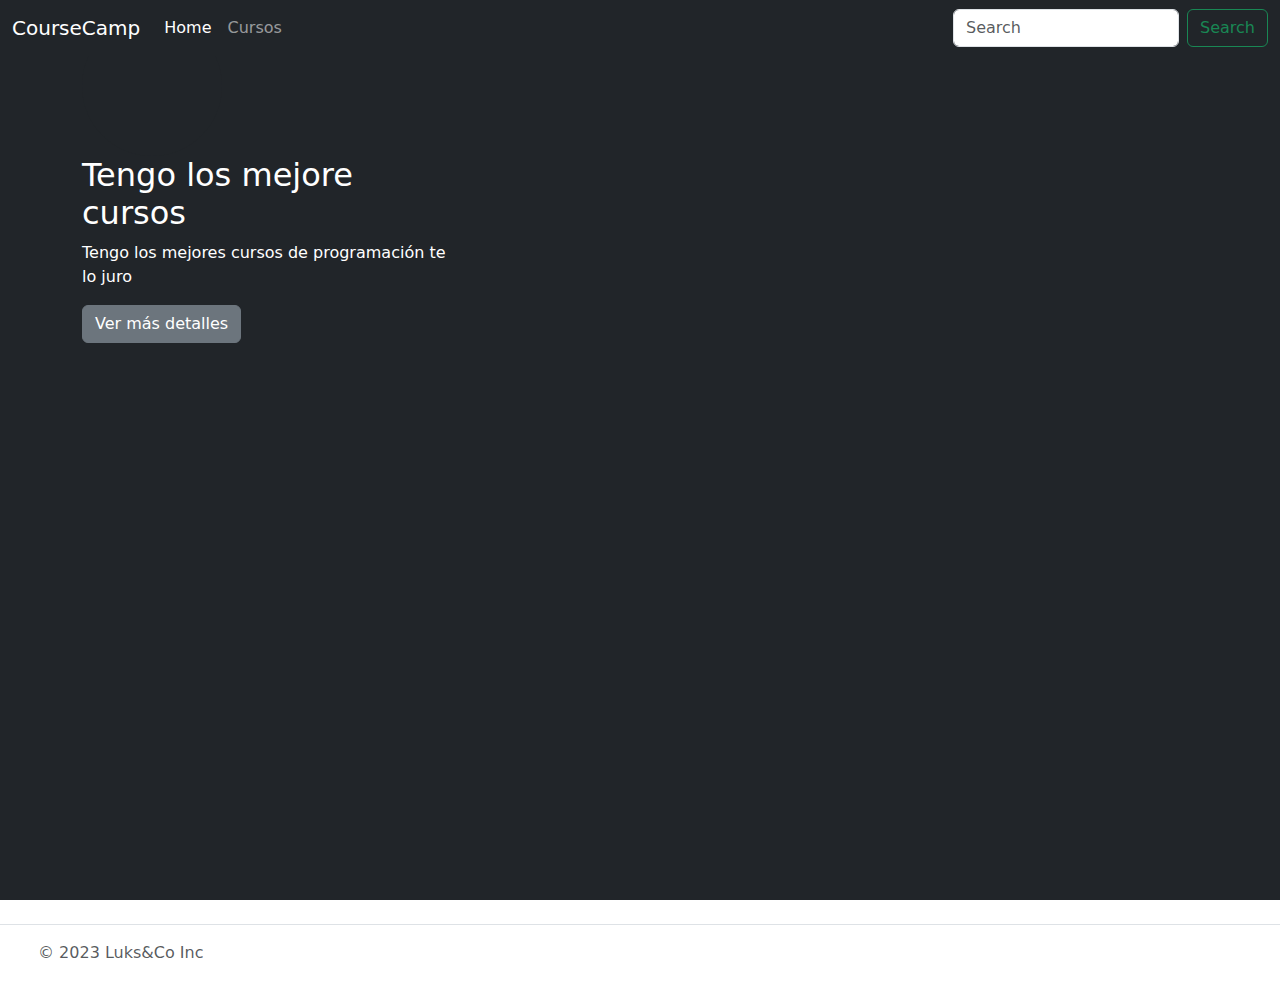
<file: index.html>
<!DOCTYPE html>
<html lang="es">
<head>
    <meta charset="UTF-8">
    <meta http-equiv="X-UA-Compatible" content="IE=edge">
    <meta name="viewport" content="width=device-width, initial-scale=1.0">
    <a id="paginacursos" href="paginacursos.html"></a>

    <title>Principal Lucas</title>
    <link rel="stylesheet" href="https://cdn.jsdelivr.net/npm/bootstrap@5.3.0-alpha3/dist/css/bootstrap.min.css">
    <link rel="js" href="	https://cdn.jsdelivr.net/npm/bootstrap@5.3.0-alpha3/dist/js/bootstrap.bundle.min.js">
</head>
<body>


    <nav class="navbar navbar-expand-md navbar-dark fixed-top bg-dark">
        <div class="container-fluid">
          <a class="navbar-brand" href="index.html">CourseCamp</a>
          <button class="navbar-toggler" type="button" data-bs-toggle="collapse" data-bs-target="#navbarCollapse" aria-controls="navbarCollapse" aria-expanded="false" aria-label="Toggle navigation">
            <span class="navbar-toggler-icon"></span>
          </button>
          <div class="collapse navbar-collapse" id="navbarCollapse">
            <ul class="navbar-nav me-auto mb-2 mb-md-0">
              <li class="nav-item">
                <a class="nav-link active" aria-current="page" href="index.html">Home</a>
              </li>
              <li class="nav-item">
                <a class="nav-link" href="paginacursos.html">Cursos</a>
              </li>
            </ul>
            <form class="d-flex" role="search">
              <input class="form-control me-2" type="search" placeholder="Search" aria-label="Search">
              <button class="btn btn-outline-success" type="submit">Search</button>
            </form>
          </div>
        </div>
      </nav>
      
      <main class="vh-100 p-3 text-bg-dark">
        
        <div id="main-container1" class="container">
            <div class="col-lg-4">
                <svg class="bd-placeholder-img rounded-circle" width="140" height="140" xmlns="http://www.w3.org/2000/svg" role="img" aria-label="Placeholder" preserveAspectRatio="xMidYMid slice" focusable="false"><title>Placeholder</title><rect width="100%" height="100%" fill="var(--bs-secondary-color)"></rect></svg>
                <h2 class="fw-normal">Tengo los mejore cursos</h2>
                <p>Tengo los mejores cursos de programación te lo juro</p>
                <p><a class="btn btn-secondary" href="paginacursos.html">Ver más detalles</a></p>
              </div>
        </div>


      
      </main>
      

      <footer class="d-flex flex-wrap justify-content-between align-items-center py-3 my-4 border-top">
        <div class="col-md-4 d-flex align-items-center">
          <a href="/" class="mb-3 me-2 mb-md-0 text-body-secondary text-decoration-none lh-1">
            <svg class="bi" width="30" height="24"><use xlink:href="#bootstrap"></use></svg>
          </a>
          <span class="mb-3 mb-md-0 text-body-secondary">© 2023 Luks&Co Inc</span>
        </div>
    
        <ul class="nav col-md-4 justify-content-end list-unstyled d-flex">
          <li class="ms-3"><a class="text-body-secondary" href="https://twitter.com/JMilei?s=20"><svg class="bi" width="24" height="24"><use xlink:href="#twitter"></use></svg></a></li>
          <li class="ms-3"><a class="text-body-secondary" href="https://www.instagram.com/erb/?hl=en"><svg class="bi" width="24" height="24"><use xlink:href="#instagram"></use></svg></a></li>
          <li class="ms-3"><a class="text-body-secondary" href="https://twitter.com/alferdez"><svg class="bi" width="24" height="24"><use xlink:href="#facebook"></use></svg></a></li>
        </ul>
      </footer>


</body>
</html>
</file>
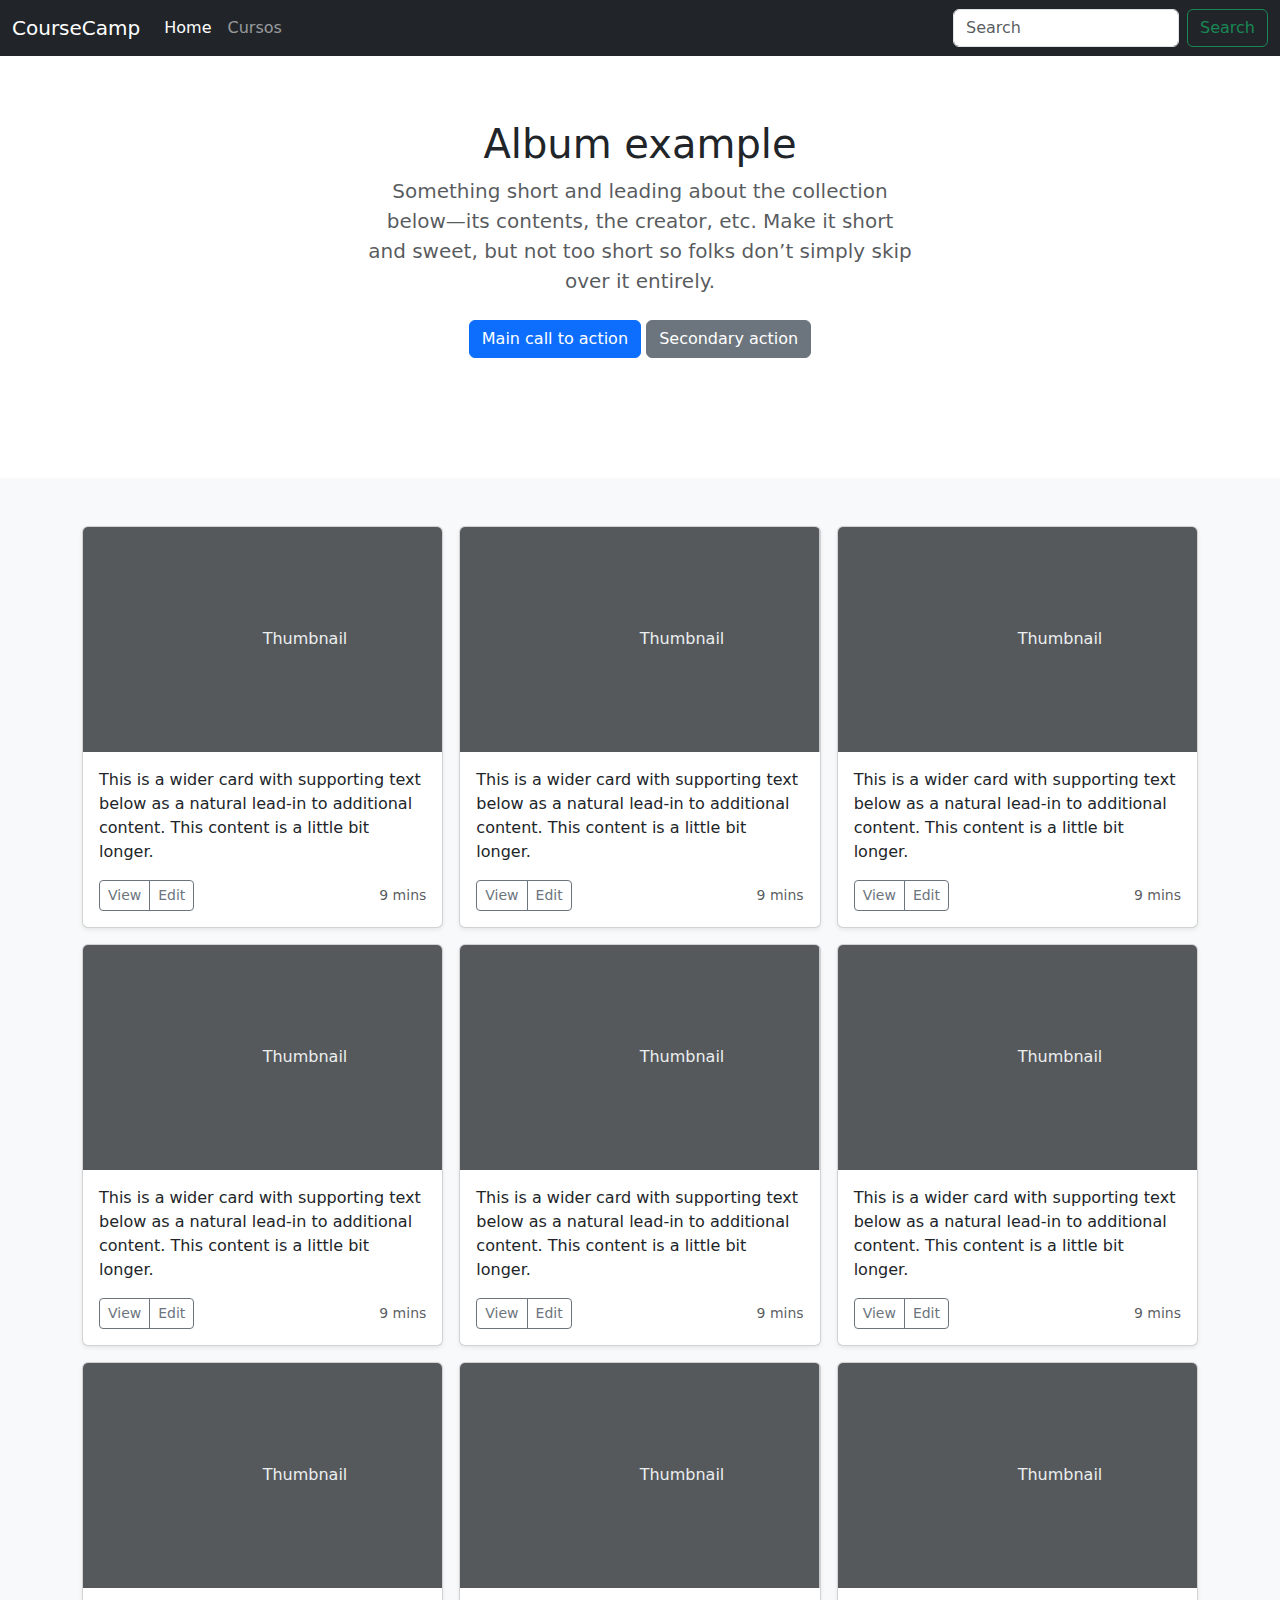
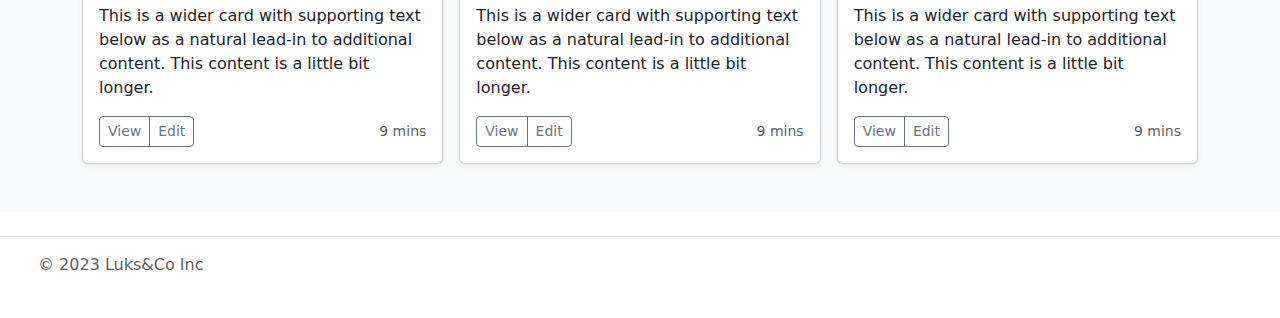
<file: paginacursos.html>
<!DOCTYPE html>
<html lang="es">
<head>
    <meta charset="UTF-8">
    <meta http-equiv="X-UA-Compatible" content="IE=edge">
    <meta name="viewport" content="width=device-width, initial-scale=1.0">
    <title>todos los cursos</title>
    <a href="index.html"></a>
    <link rel="stylesheet" href="https://cdn.jsdelivr.net/npm/bootstrap@5.3.0-alpha3/dist/css/bootstrap.min.css">
    <link rel="js" href="	https://cdn.jsdelivr.net/npm/bootstrap@5.3.0-alpha3/dist/js/bootstrap.bundle.min.js">
</head>
<body>
  <nav class="navbar navbar-expand-md navbar-dark fixed-top bg-dark">
    <div class="container-fluid">
      <a class="navbar-brand" href="index.html">CourseCamp</a>
      <button class="navbar-toggler" type="button" data-bs-toggle="collapse" data-bs-target="#navbarCollapse" aria-controls="navbarCollapse" aria-expanded="false" aria-label="Toggle navigation">
        <span class="navbar-toggler-icon"></span>
      </button>
      <div class="collapse navbar-collapse" id="navbarCollapse">
        <ul class="navbar-nav me-auto mb-2 mb-md-0">
          <li class="nav-item">
            <a class="nav-link active" aria-current="page" href="index.html">Home</a>
          </li>
          <li class="nav-item">
            <a class="nav-link" href="paginacursos.html">Cursos</a>
          </li>
        </ul>
        <form class="d-flex" role="search">
          <input class="form-control me-2" type="search" placeholder="Search" aria-label="Search">
          <button class="btn btn-outline-success" type="submit">Search</button>
        </form>
      </div>
    </div>
  </nav>
    <nav><a href="index.html">Volver</a></nav>
    <main>

        <section class="py-5 text-center container">
          <div class="row py-lg-5">
            <div class="col-lg-6 col-md-8 mx-auto">
              <h1 class="fw-light">Album example</h1>
              <p class="lead text-body-secondary">Something short and leading about the collection below—its contents, the creator, etc. Make it short and sweet, but not too short so folks don’t simply skip over it entirely.</p>
              <p>
                <a href="#" class="btn btn-primary my-2">Main call to action</a>
                <a href="#" class="btn btn-secondary my-2">Secondary action</a>
              </p>
            </div>
          </div>
        </section>
      
        <div class="album py-5 bg-body-tertiary">
          <div class="container">
      
            <div class="row row-cols-1 row-cols-sm-2 row-cols-md-3 g-3">
              <div class="col">
                <div class="card shadow-sm">
                  <svg class="bd-placeholder-img card-img-top" width="100%" height="225" xmlns="http://www.w3.org/2000/svg" role="img" aria-label="Placeholder: Thumbnail" preserveAspectRatio="xMidYMid slice" focusable="false"><title>Placeholder</title><rect width="100%" height="100%" fill="#55595c"></rect><text x="50%" y="50%" fill="#eceeef" dy=".3em">Thumbnail</text></svg>
                  <div class="card-body">
                    <p class="card-text">This is a wider card with supporting text below as a natural lead-in to additional content. This content is a little bit longer.</p>
                    <div class="d-flex justify-content-between align-items-center">
                      <div class="btn-group">
                        <button type="button" class="btn btn-sm btn-outline-secondary">View</button>
                        <button type="button" class="btn btn-sm btn-outline-secondary">Edit</button>
                      </div>
                      <small class="text-body-secondary">9 mins</small>
                    </div>
                  </div>
                </div>
              </div>
              <div class="col">
                <div class="card shadow-sm">
                  <svg class="bd-placeholder-img card-img-top" width="100%" height="225" xmlns="http://www.w3.org/2000/svg" role="img" aria-label="Placeholder: Thumbnail" preserveAspectRatio="xMidYMid slice" focusable="false"><title>Placeholder</title><rect width="100%" height="100%" fill="#55595c"></rect><text x="50%" y="50%" fill="#eceeef" dy=".3em">Thumbnail</text></svg>
                  <div class="card-body">
                    <p class="card-text">This is a wider card with supporting text below as a natural lead-in to additional content. This content is a little bit longer.</p>
                    <div class="d-flex justify-content-between align-items-center">
                      <div class="btn-group">
                        <button type="button" class="btn btn-sm btn-outline-secondary">View</button>
                        <button type="button" class="btn btn-sm btn-outline-secondary">Edit</button>
                      </div>
                      <small class="text-body-secondary">9 mins</small>
                    </div>
                  </div>
                </div>
              </div>
              <div class="col">
                <div class="card shadow-sm">
                  <svg class="bd-placeholder-img card-img-top" width="100%" height="225" xmlns="http://www.w3.org/2000/svg" role="img" aria-label="Placeholder: Thumbnail" preserveAspectRatio="xMidYMid slice" focusable="false"><title>Placeholder</title><rect width="100%" height="100%" fill="#55595c"></rect><text x="50%" y="50%" fill="#eceeef" dy=".3em">Thumbnail</text></svg>
                  <div class="card-body">
                    <p class="card-text">This is a wider card with supporting text below as a natural lead-in to additional content. This content is a little bit longer.</p>
                    <div class="d-flex justify-content-between align-items-center">
                      <div class="btn-group">
                        <button type="button" class="btn btn-sm btn-outline-secondary">View</button>
                        <button type="button" class="btn btn-sm btn-outline-secondary">Edit</button>
                      </div>
                      <small class="text-body-secondary">9 mins</small>
                    </div>
                  </div>
                </div>
              </div>
      
              <div class="col">
                <div class="card shadow-sm">
                  <svg class="bd-placeholder-img card-img-top" width="100%" height="225" xmlns="http://www.w3.org/2000/svg" role="img" aria-label="Placeholder: Thumbnail" preserveAspectRatio="xMidYMid slice" focusable="false"><title>Placeholder</title><rect width="100%" height="100%" fill="#55595c"></rect><text x="50%" y="50%" fill="#eceeef" dy=".3em">Thumbnail</text></svg>
                  <div class="card-body">
                    <p class="card-text">This is a wider card with supporting text below as a natural lead-in to additional content. This content is a little bit longer.</p>
                    <div class="d-flex justify-content-between align-items-center">
                      <div class="btn-group">
                        <button type="button" class="btn btn-sm btn-outline-secondary">View</button>
                        <button type="button" class="btn btn-sm btn-outline-secondary">Edit</button>
                      </div>
                      <small class="text-body-secondary">9 mins</small>
                    </div>
                  </div>
                </div>
              </div>
              <div class="col">
                <div class="card shadow-sm">
                  <svg class="bd-placeholder-img card-img-top" width="100%" height="225" xmlns="http://www.w3.org/2000/svg" role="img" aria-label="Placeholder: Thumbnail" preserveAspectRatio="xMidYMid slice" focusable="false"><title>Placeholder</title><rect width="100%" height="100%" fill="#55595c"></rect><text x="50%" y="50%" fill="#eceeef" dy=".3em">Thumbnail</text></svg>
                  <div class="card-body">
                    <p class="card-text">This is a wider card with supporting text below as a natural lead-in to additional content. This content is a little bit longer.</p>
                    <div class="d-flex justify-content-between align-items-center">
                      <div class="btn-group">
                        <button type="button" class="btn btn-sm btn-outline-secondary">View</button>
                        <button type="button" class="btn btn-sm btn-outline-secondary">Edit</button>
                      </div>
                      <small class="text-body-secondary">9 mins</small>
                    </div>
                  </div>
                </div>
              </div>
              <div class="col">
                <div class="card shadow-sm">
                  <svg class="bd-placeholder-img card-img-top" width="100%" height="225" xmlns="http://www.w3.org/2000/svg" role="img" aria-label="Placeholder: Thumbnail" preserveAspectRatio="xMidYMid slice" focusable="false"><title>Placeholder</title><rect width="100%" height="100%" fill="#55595c"></rect><text x="50%" y="50%" fill="#eceeef" dy=".3em">Thumbnail</text></svg>
                  <div class="card-body">
                    <p class="card-text">This is a wider card with supporting text below as a natural lead-in to additional content. This content is a little bit longer.</p>
                    <div class="d-flex justify-content-between align-items-center">
                      <div class="btn-group">
                        <button type="button" class="btn btn-sm btn-outline-secondary">View</button>
                        <button type="button" class="btn btn-sm btn-outline-secondary">Edit</button>
                      </div>
                      <small class="text-body-secondary">9 mins</small>
                    </div>
                  </div>
                </div>
              </div>
      
              <div class="col">
                <div class="card shadow-sm">
                  <svg class="bd-placeholder-img card-img-top" width="100%" height="225" xmlns="http://www.w3.org/2000/svg" role="img" aria-label="Placeholder: Thumbnail" preserveAspectRatio="xMidYMid slice" focusable="false"><title>Placeholder</title><rect width="100%" height="100%" fill="#55595c"></rect><text x="50%" y="50%" fill="#eceeef" dy=".3em">Thumbnail</text></svg>
                  <div class="card-body">
                    <p class="card-text">This is a wider card with supporting text below as a natural lead-in to additional content. This content is a little bit longer.</p>
                    <div class="d-flex justify-content-between align-items-center">
                      <div class="btn-group">
                        <button type="button" class="btn btn-sm btn-outline-secondary">View</button>
                        <button type="button" class="btn btn-sm btn-outline-secondary">Edit</button>
                      </div>
                      <small class="text-body-secondary">9 mins</small>
                    </div>
                  </div>
                </div>
              </div>
              <div class="col">
                <div class="card shadow-sm">
                  <svg class="bd-placeholder-img card-img-top" width="100%" height="225" xmlns="http://www.w3.org/2000/svg" role="img" aria-label="Placeholder: Thumbnail" preserveAspectRatio="xMidYMid slice" focusable="false"><title>Placeholder</title><rect width="100%" height="100%" fill="#55595c"></rect><text x="50%" y="50%" fill="#eceeef" dy=".3em">Thumbnail</text></svg>
                  <div class="card-body">
                    <p class="card-text">This is a wider card with supporting text below as a natural lead-in to additional content. This content is a little bit longer.</p>
                    <div class="d-flex justify-content-between align-items-center">
                      <div class="btn-group">
                        <button type="button" class="btn btn-sm btn-outline-secondary">View</button>
                        <button type="button" class="btn btn-sm btn-outline-secondary">Edit</button>
                      </div>
                      <small class="text-body-secondary">9 mins</small>
                    </div>
                  </div>
                </div>
              </div>
              <div class="col">
                <div class="card shadow-sm">
                  <svg class="bd-placeholder-img card-img-top" width="100%" height="225" xmlns="http://www.w3.org/2000/svg" role="img" aria-label="Placeholder: Thumbnail" preserveAspectRatio="xMidYMid slice" focusable="false"><title>Placeholder</title><rect width="100%" height="100%" fill="#55595c"></rect><text x="50%" y="50%" fill="#eceeef" dy=".3em">Thumbnail</text></svg>
                  <div class="card-body">
                    <p class="card-text">This is a wider card with supporting text below as a natural lead-in to additional content. This content is a little bit longer.</p>
                    <div class="d-flex justify-content-between align-items-center">
                      <div class="btn-group">
                        <button type="button" class="btn btn-sm btn-outline-secondary">View</button>
                        <button type="button" class="btn btn-sm btn-outline-secondary">Edit</button>
                      </div>
                      <small class="text-body-secondary">9 mins</small>
                    </div>
                  </div>
                </div>
              </div>
            </div>
          </div>
        </div>
      
        <footer class="d-flex flex-wrap justify-content-between align-items-center py-3 my-4 border-top">
          <div class="col-md-4 d-flex align-items-center">
            <a href="/" class="mb-3 me-2 mb-md-0 text-body-secondary text-decoration-none lh-1">
              <svg class="bi" width="30" height="24"><use xlink:href="#bootstrap"></use></svg>
            </a>
            <span class="mb-3 mb-md-0 text-body-secondary">© 2023 Luks&Co Inc</span>
          </div>
      
          <ul class="nav col-md-4 justify-content-end list-unstyled d-flex">
            <li class="ms-3"><a class="text-body-secondary" href="https://twitter.com/JMilei?s=20"><svg class="bi" width="24" height="24"><use xlink:href="#twitter"></use></svg></a></li>
            <li class="ms-3"><a class="text-body-secondary" href="https://www.instagram.com/erb/?hl=en"><svg class="bi" width="24" height="24"><use xlink:href="#instagram"></use></svg></a></li>
            <li class="ms-3"><a class="text-body-secondary" href="https://twitter.com/alferdez"><svg class="bi" width="24" height="24"><use xlink:href="#facebook"></use></svg></a></li>
          </ul>
        </footer>


      </main>
</body>
</html>
</file>
